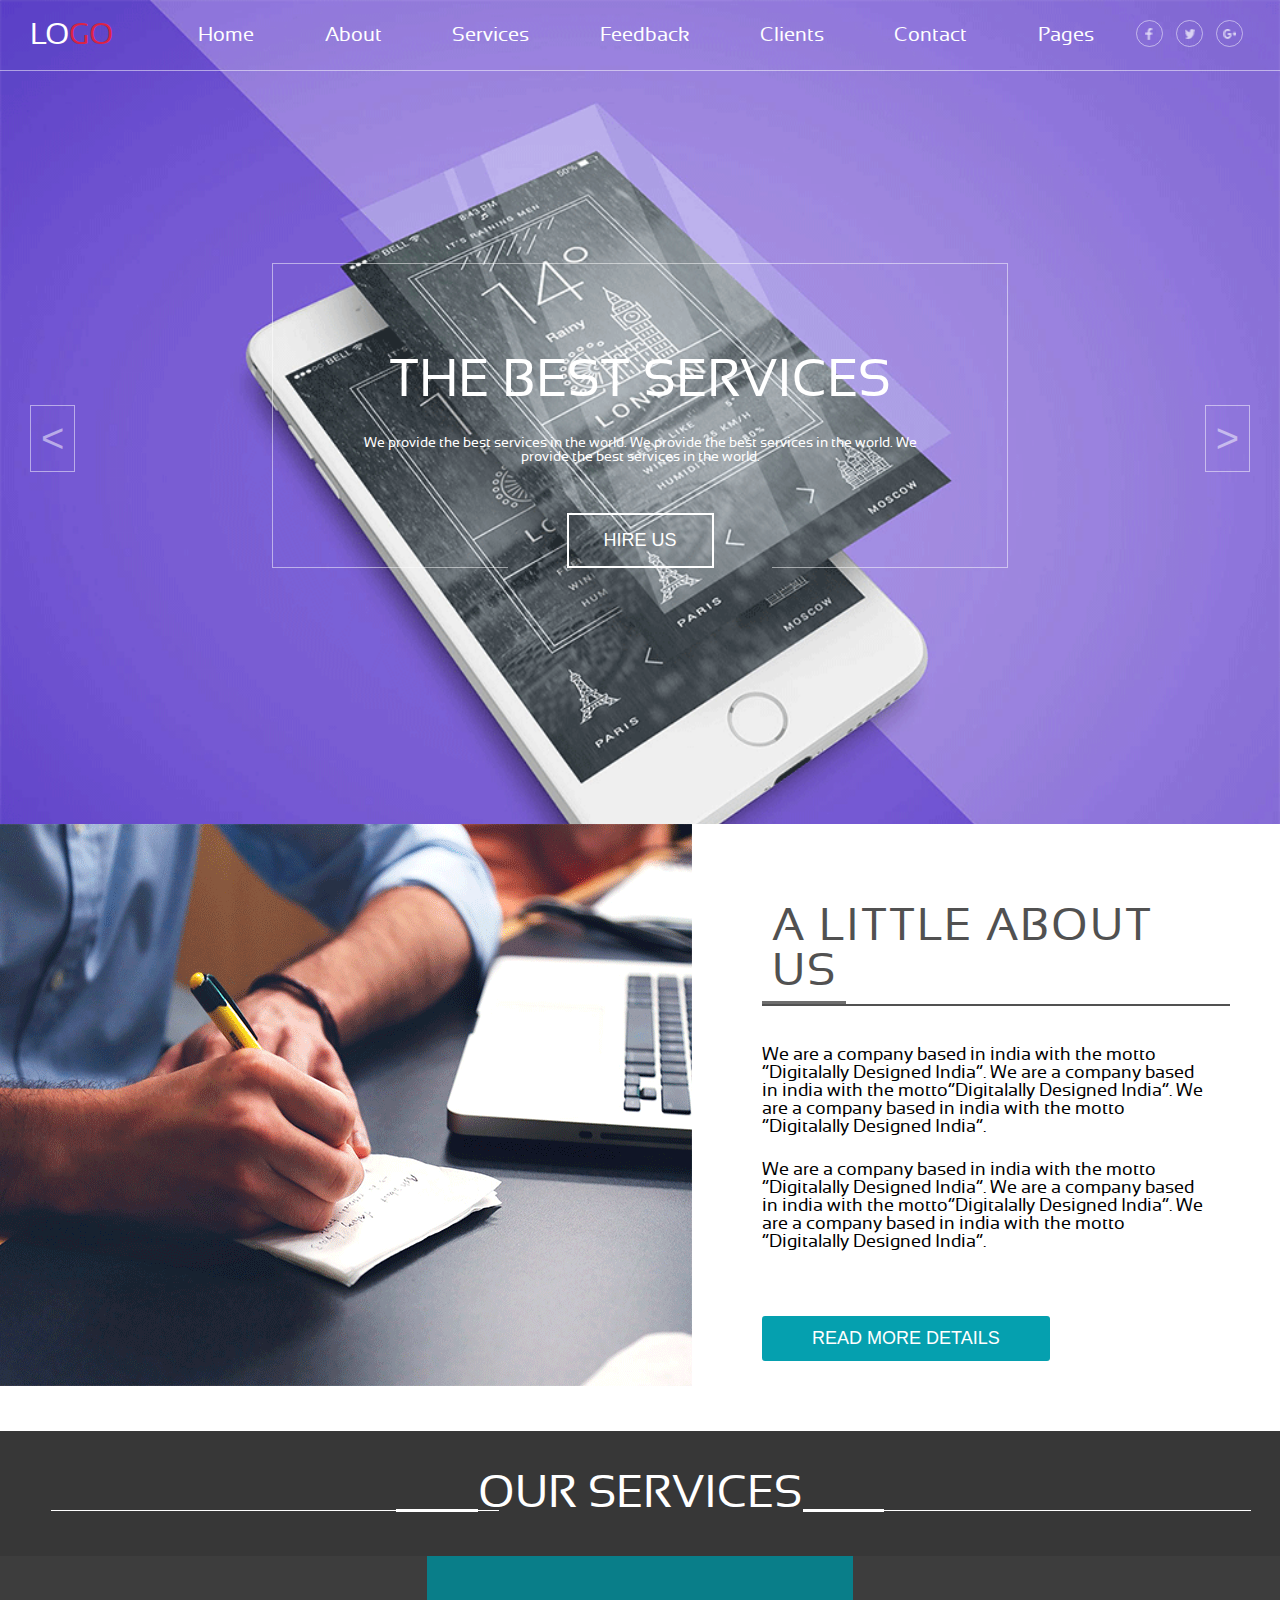
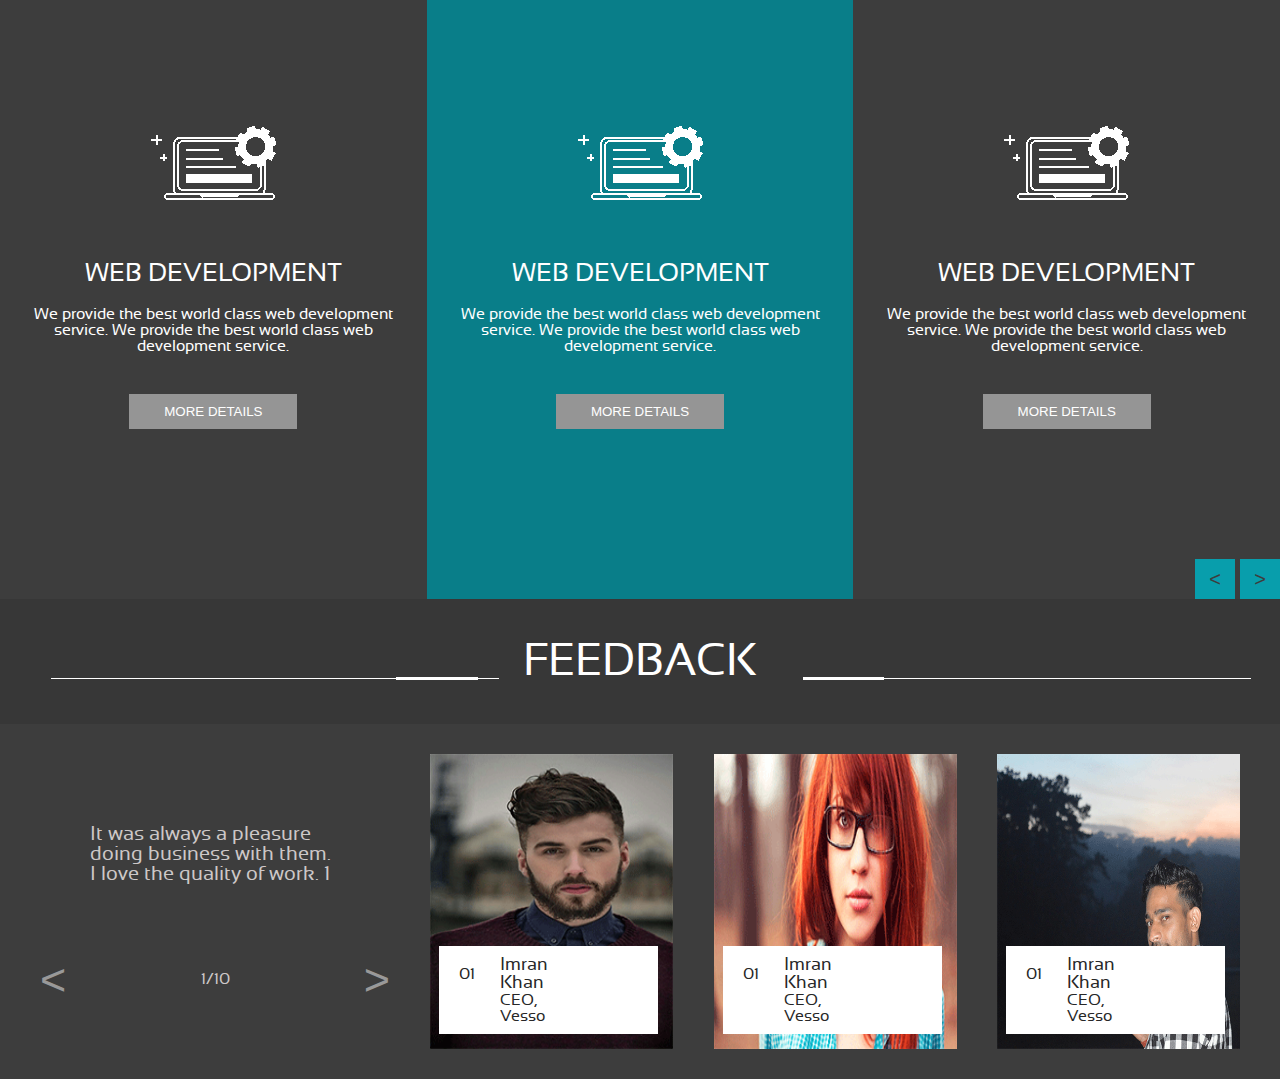
<file: index.html>
<!DOCTYPE html>
<html lang="en">
<head>
    <meta charset="utf-8">
    <link href="css/style.css" rel="stylesheet">
    <meta name="viewport" content="width=device-width, initial-scale=1">
    <title>Service page landing</title>
</head>
<body>
<header class="header" id="home">
    <div class="header__menu">
        <a href="index.html" class="link"><h1 class="headline header__logo">Lo<span class="color-red">go</span></h1></a>
        <nav class="navigation header__navigation">
            <a href="#home" class="link navigation__link">Home</a>
            <a href="#about-us" class="link navigation__link">About</a>
            <a href="#services" class="link navigation__link">Services</a>
            <a href="#feedback" class="link navigation__link">Feedback</a>
            <a href="#clients" class="link navigation__link">Clients</a>
            <a href="#contact" class="link navigation__link">Contact</a>
            <a href="#pages" class="link navigation__link">Pages</a>
        </nav>
        <section class="social-links">
            <a href="javascript:;" class="link social-links__item">
                <img src="img/social-links/facebook-icon.png" alt="facebook">
            </a>
            <a href="javascript:;" class="link social-links__item">
                <img src="img/social-links/twitter-icon.png" alt="twitter">
            </a>
            <a href="javascript:;" class="link social-links__item">
                <img src="img/social-links/google-icon.png" alt="google">
            </a>
        </section>
    </div>
    <section class="banner carousel" id="bannerCarousel">
        <button class="button banner__arrow arrow_prev"><</button>
        <div class="gallery banner__gallery">
            <div class=" gallery__viewer banner-gallery__viewer">
                <div class="gallery__item banner-gallery__item">
                    <h2 class="headline banner__headline">The best services</h2>
                    <p>We provide the best services in the world. We provide the best services in the world. We
                        provide the best services in the world.</p>
                </div>
                <div class="gallery__item banner-gallery__item">
                    <h2 class="headline banner__headline">The best services 2</h2> //change to h...
                    <p>We provide the best services in the world. We provide the best services in the world. We
                        provide the best services in the world.</p>
                </div>
                <div class="gallery__item banner-gallery__item">
                    <h2 class="headline banner__headline">The best services 3</h2>
                    <p>We provide the best services in the world. We provide the best services in the world. We
                        provide the best services in the world.</p>
                </div>
            </div>
            <button class="button banner__button" type="button">Hire us</button>
        </div>
        <button class="button banner__arrow arrow_next">></button>
    </section>
</header>
<section class="about-us" id="about-us">
    <img class="about-us__img" src="img/about-us/writer.png" alt="writer">
    <article class="article about-us__article">
        <h3 class="headline article__headline">A little about us</h3>
        <div class="article__content">
            <p class="article__text">We are a company based in india with the motto “Digitalally Designed India”. We
                are a company based in india with the motto“Digitalally Designed India”. We are a company based in india
                with the motto “Digitalally Designed India”.</p>
            <p class="article__text">We are a company based in india with the motto “Digitalally Designed India”. We
                are a company based in india with the motto“Digitalally Designed India”. We are a company based in india
                with the motto “Digitalally Designed India”.</p>
        </div>
        <button class="button about-us__button">Read more details</button>
    </article>
</section>
<section class="services" id="services">
    <div class="title services__title">
        <h2 class="headline title__headline">Our services</h2>
    </div>
    <section class="list services__list">
        <div class="service">
            <img src="img/services/services.png" alt="Web-development" class="service__img">
            <h4 class="headline service__headline">Web Development</h4>
            <p class="service__description">We provide the best world class web
                development service. We provide the best world
                class web development service.</p>
            <button class="button service__button">More details</button>
        </div>
        <div class="service">
            <img src="img/services/services.png" alt="Web-development" class="service__img">
            <h4 class="headline service__headline">Web Development</h4>
            <p class="service__description">We provide the best world class web
                development service. We provide the best world
                class web development service.</p>
            <button class="button service__button">More details</button>
        </div>
        <div class="service">
            <img src="img/services/services.png" alt="Web-development" class="service__img">
            <h4 class="headline service__headline">Web Development</h4>
            <p class="service__description">We provide the best world class web
                development service. We provide the best world
                class web development service.</p>
            <button class="button service__button">More details</button>
        </div>
    </section>
    <button class="button services__button button_prev"><</button>
    <button class="button services__button button_next">></button>
</section>
<section class="feedback" id="feedback">
    <div class="title feedback__title">
        <h2 class="headline title__headline">Feedback</h2>
    </div>
    <section class="content feedback__content">
        <div class="carousel carousel_content">
            <div class="gallery carousel__gallery">
                <div class="gallery__viewer carousel-gallery__viewer">
                    <p class="carousel-gallery__item gallery__item">It was always a pleasure doing business with them. I love the quality of work. 1</p>
                    <p class="carousel-gallery__item gallery__item">It was always a pleasure doing business with them. I love the quality of work. 2</p>
                    <p class="carousel-gallery__item gallery__item">It was always a pleasure doing business with them. I love the quality of work. 3</p>
                    <p class="carousel-gallery__item gallery__item">It was always a pleasure doing business with them. I love the quality of work. 4</p>
                    <p class="carousel-gallery__item gallery__item">It was always a pleasure doing business with them. I love the quality of work. 5</p>
                    <p class="carousel-gallery__item gallery__item">It was always a pleasure doing business with them. I love the quality of work. 6</p>
                    <p class="carousel-gallery__item gallery__item">It was always a pleasure doing business with them. I love the quality of work. 7</p>
                    <p class="carousel-gallery__item gallery__item">It was always a pleasure doing business with them. I love the quality of work. 8</p>
                    <p class="carousel-gallery__item gallery__item">It was always a pleasure doing business with them. I love the quality of work. 9</p>
                    <p class="carousel-gallery__item gallery__item">It was always a pleasure doing business with them. I love the quality of work. 10</p>
                </div>
            </div>
            <div class="navigation carousel__navigation">
                <button class="button carousel-navigation__button arrow_prev"><</button>
                <div class="carousel-navigation__counter"></div>
                <button class="button carousel-navigation__button arrow_next">></button>
            </div>
        </div>
        <div class="partners">
            <figure class="partner">
                <img src="img/feedback/person.png" alt="Partner 1" class="partner__img">
                <figcaption class="profile partner__profile">
                    <div class="profile__number">01</div>
                    <div class="profile__description">
                        <h5 class="headline profile-description_headline">Imran Khan</h5>
                        <p>CEO, Vesso</p>
                    </div>
                </figcaption>
            </figure>
            <figure class="partner">
                <img src="img/feedback/redhead-girl.png" alt="Partner 2" class="partner__img">
                <figcaption class="profile partner__profile">
                    <div class="profile__number">01</div>
                    <div class="profile__description">
                        <h5 class="headline profile-description_headline">Imran Khan</h5>
                        <p>CEO, Vesso</p>
                    </div>
                </figcaption>
            </figure>
            <figure class="partner">
                <img src="img/feedback/person_1.png" alt="Partner 3" class="partner__img">
                <figcaption class="profile partner__profile">
                    <div class="profile__number">01</div>
                    <div class="profile__description">
                        <h5 class="headline profile-description_headline">Imran Khan</h5>
                        <p>CEO, Vesso</p>
                    </div>
                </figcaption>
            </figure>
        </div>
    </section>
</section>
<script src="js/carousel.js"></script>
<script src="js/list-item.js"></script>
</body>
</html>
</file>
<file: css/style.css>
@import 'shared/variables.css';
@import 'shared/fonts.css';
@import 'shared/headline.css';
@import 'components/link.css';
@import 'components/button.css';
@import 'components/header.css';
@import 'components/navigation.css';
@import 'components/social-links.css';
@import 'components/banner.css';
@import 'components/gallery.css';
@import 'components/about-us.css';
@import 'components/article.css';
@import 'components/services.css';
@import 'components/title.css';
@import 'components/list.css';
@import 'components/service.css';
@import 'components/feedback.css';
@import 'components/content.css';
@import "components/carousel.css";
@import 'components/partners.css';
@import 'components/partner.css';
@import 'components/profile.css';


*,
*::after,
*::before {
    margin: 0;
    padding: 0;
}

.color-red {
    color: rgba(218, 35, 70, 1);
}
</file>
